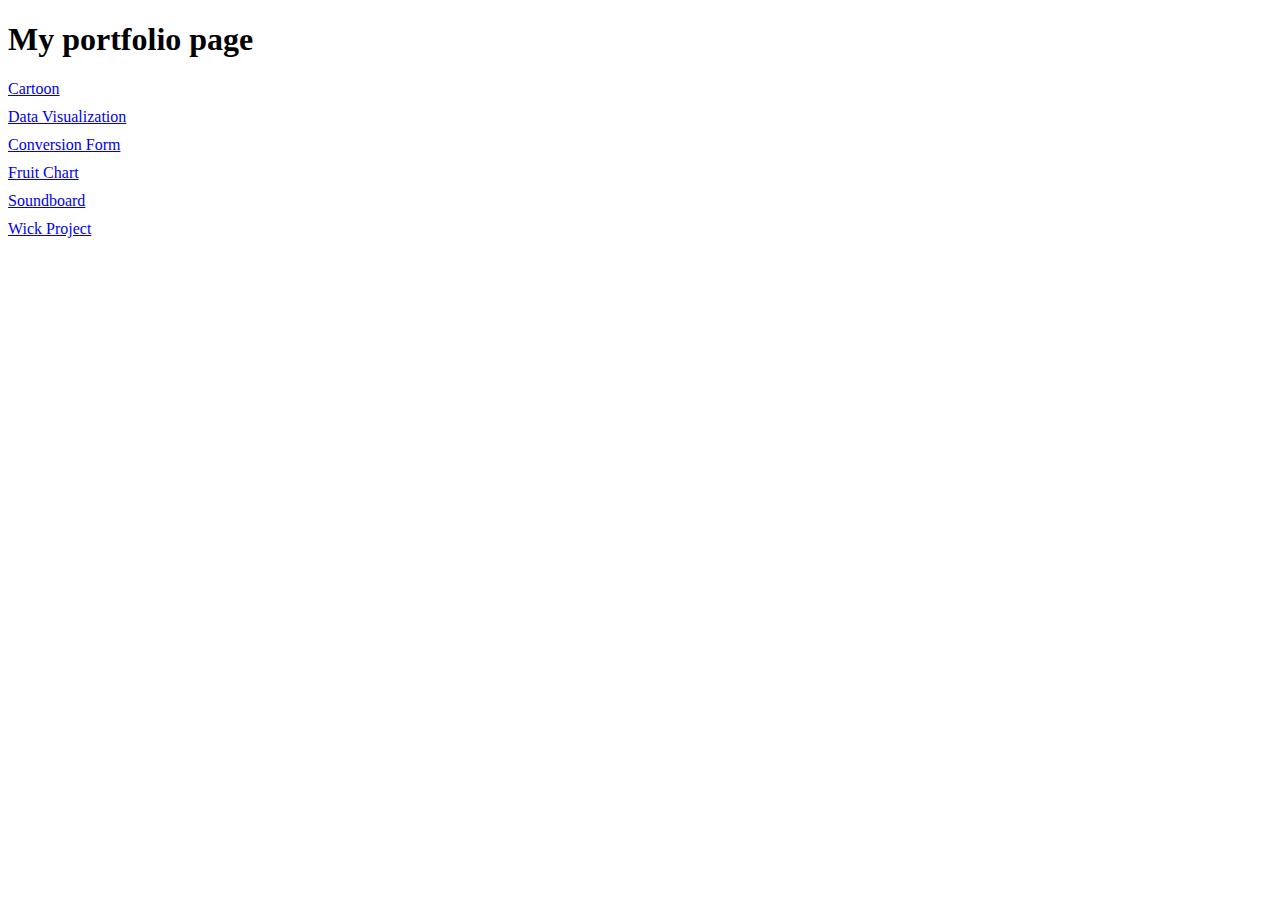
<file: index.html>
<!DOCTYPE html>
<html lang="en">
  <head>
    <meta charset="UTF-8" />
    <meta http-equiv="X-UA-Compatible" content="IE=edge" />
    <meta name="viewport" content="width=device-width, initial-scale=1.0" />
    <link rel="stylesheet" href="style.css">
    <title>3160 Projects Page</title>
  </head>
  <body>
    <h1>My portfolio page</h1>
    <div class="container">
      <a href="./cartoon/cartoon.html">Cartoon</a>
      <a href="./data-visualization/index.html">Data Visualization</a>
      <a href="./form-project/index.html">Conversion Form</a>
      <a href="./chart-lab/index.html">Fruit Chart</a>
      <a href="./soundboard/index.html">Soundboard</a>
      <a href="./wick/Todolist_cisc36105-22-2023_15-03-32.html">Wick Project</a>
    </div>
  </body>
</html>
</file>
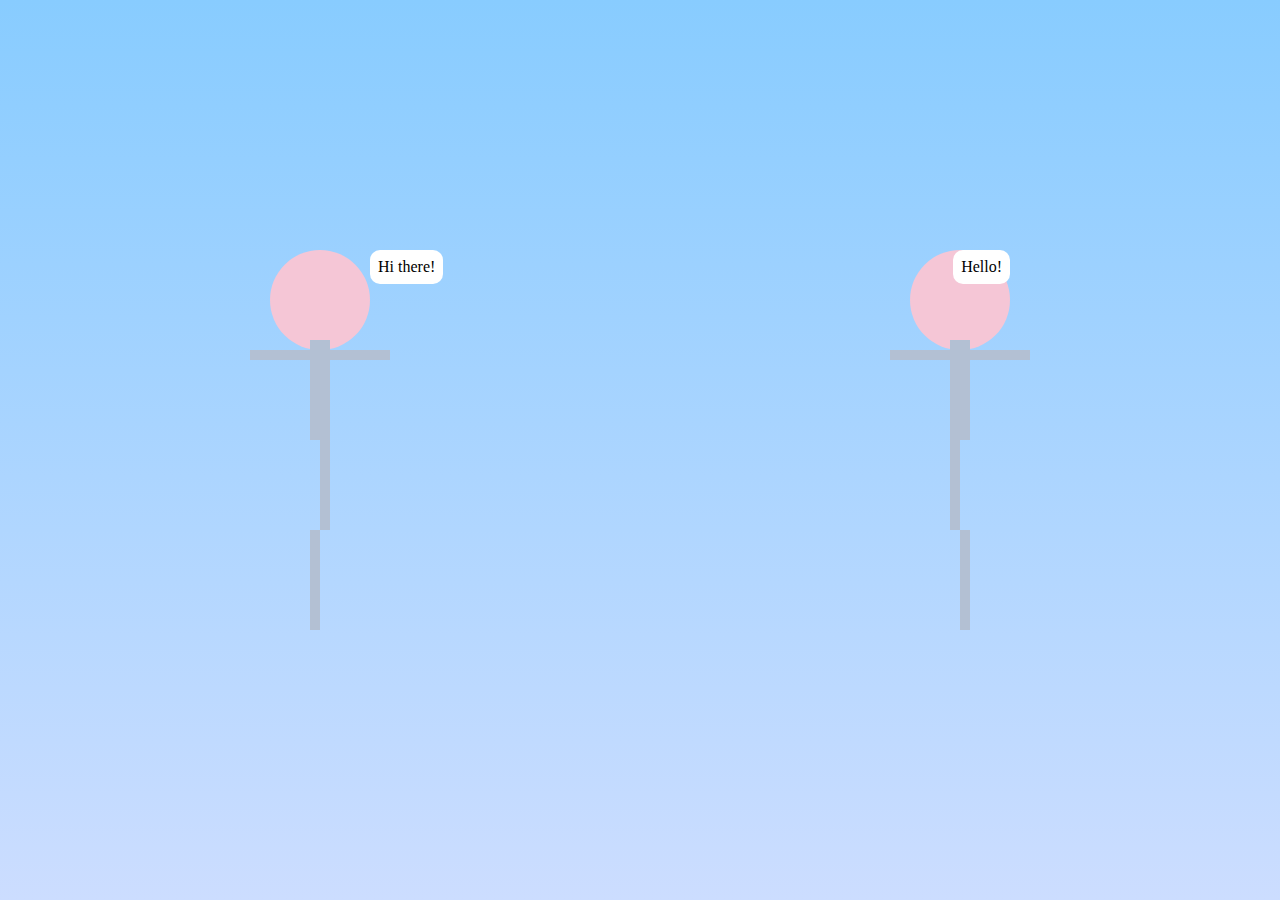
<file: animation-project/index.html>
<!DOCTYPE html>
<html lang="en">
<head>
  <meta charset="UTF-8">
  <meta name="viewport" content="width=device-width, initial-scale=1.0">
  <link rel="stylesheet" href="style.css">
  <title>Animation with Two Stick-Figure Humans</title>
</head>
<body>
  <div id="scene">
    <div class="person" id="personA"></div>
    <div class="person" id="personB"></div>
    <div class="bubble" id="bubbleA"></div>
    <div class="bubble" id="bubbleB"></div>
  </div>
  <script src="main.js"></script>
</body>
</html>
</file>
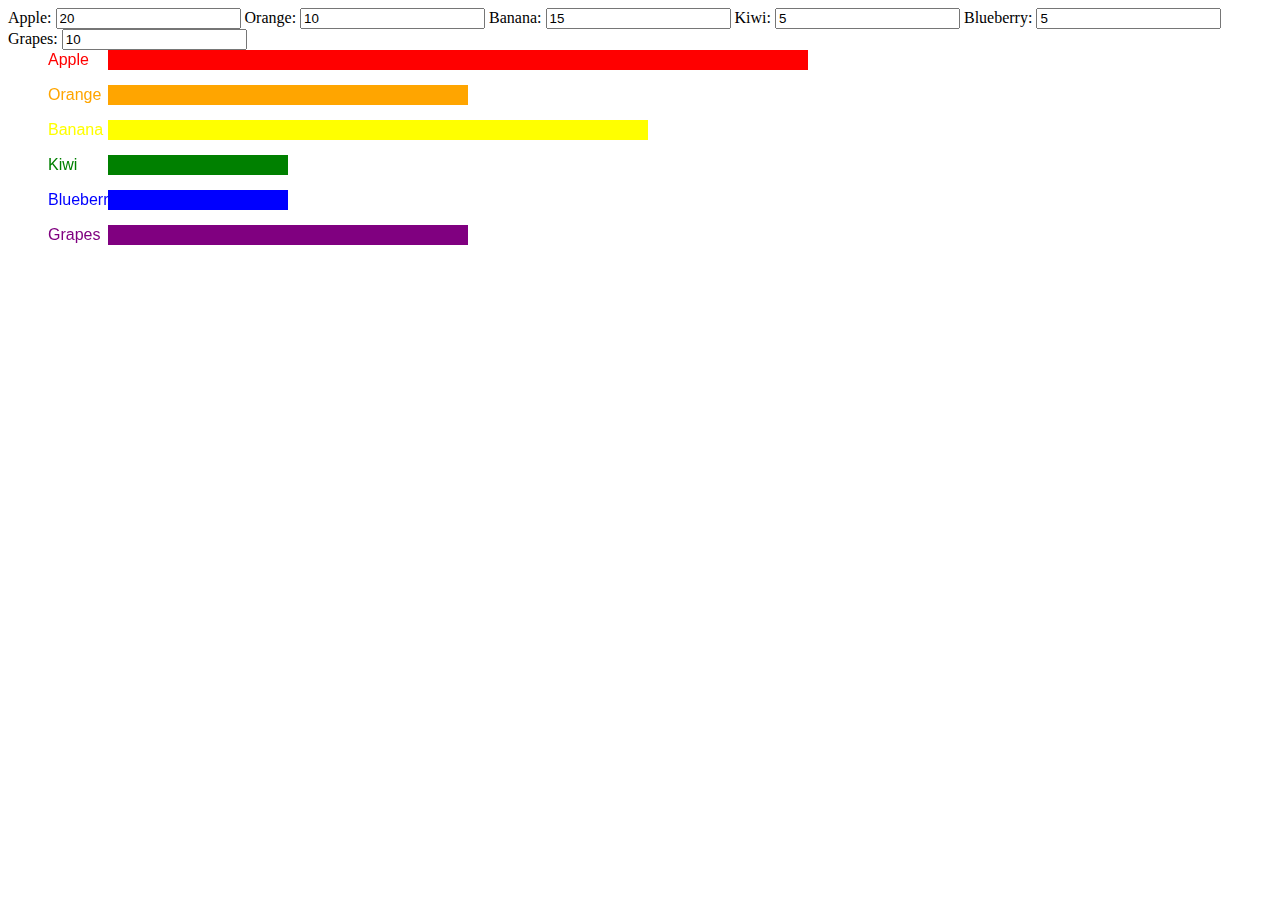
<file: chart-lab/index.html>
<!DOCTYPE html>
<html lang="en">
<head>
    <meta charset="UTF-8">
    <meta name="viewport" content="width=device-width, initial-scale=1.0">
    <title>Fruit Bar Chart</title>
</head>
<body>
    <div>
        <label>Apple: <input type="number" id="apple" value="20"></label>
        <label>Orange: <input type="number" id="orange" value="10"></label>
        <label>Banana: <input type="number" id="banana" value="15"></label>
        <label>Kiwi: <input type="number" id="kiwi" value="5"></label>
        <label>Blueberry: <input type="number" id="blueberry" value="5"></label>
        <label>Grapes: <input type="number" id="grapes" value="10"></label>
    </div>
    <canvas id="barChart" width="800" height="300"></canvas>
    <script src="main.js"></script>
</body>
</html>
</file>
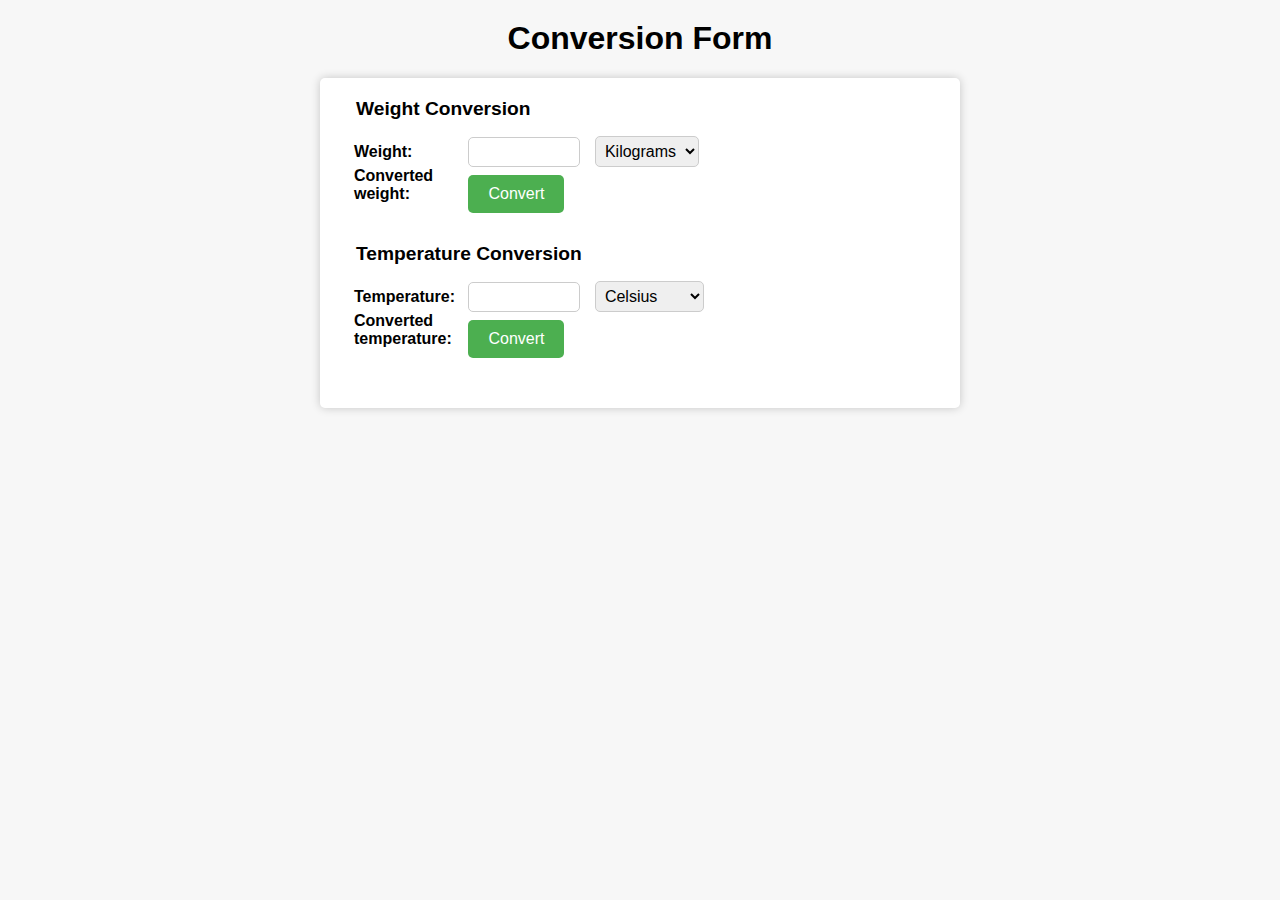
<file: form-project/index.html>
<!DOCTYPE html>
<html lang="en">
<head>
  <meta charset="UTF-8">
  <title>Conversion Form</title>
  <link rel="stylesheet" href="style.css">
</head>
<body>
  <h1>Conversion Form</h1>
  <form>
    <fieldset>
      <legend>Weight Conversion</legend>
      <label for="weight">Weight:</label>
      <input type="number" id="weight" name="weight" required>
      <select name="unit" id="unit">
        <option value="kg">Kilograms</option>
        <option value="lb">Pounds</option>
      </select>
      <br>
      <label>Converted weight:</label>
      <span id="converted-weight"></span>
      <button type="button" class="convert-btn">Convert</button>
    </fieldset>
    <fieldset>
      <legend>Temperature Conversion</legend>
      <label for="temperature">Temperature:</label>
      <input type="number" id="temperature" name="temperature" required>
      <select name="scale" id="scale">
        <option value="C">Celsius</option>
        <option value="F">Fahrenheit</option>
      </select>
      <br>
      <label>Converted temperature:</label>
      <span id="converted-temperature"></span>
      <button type="button" class="convert-btn">Convert</button>
    </fieldset>
  </form>
  <script src="conversion.js"></script>
</body>
</html>
</file>
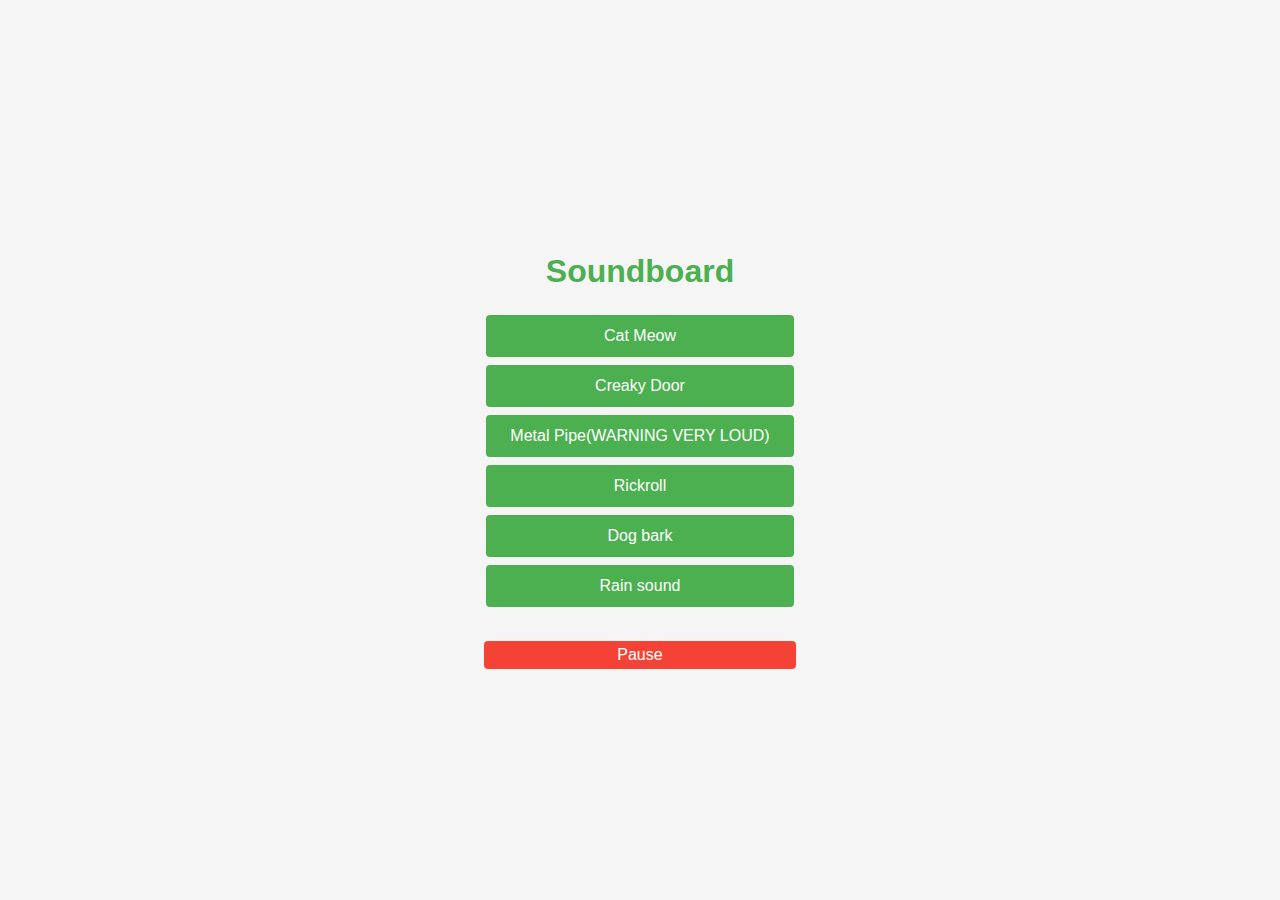
<file: soundboard/index.html>
<!DOCTYPE html>
<html lang="en">
  <head>
    <meta charset="UTF-8" />
    <meta name="viewport" content="width=device-width, initial-scale=1.0" />
    <link rel="stylesheet" href="styles.css" />
    <title>Soundboard</title>
  </head>
  <body>
    <div class="container">
    <h1>Soundboard</h1>
    <div class="soundboard">
      <button
        class="sound-button"
        onclick="playSound('cat-meow-By-tuna.voicemod.net.mp3')"
      >
        Cat Meow
      </button>
      <button
        class="sound-button"
        onclick="playSound('creaky-closing-wood-door-By-tuna.voicemod.net.mp3')"
      >
        Creaky Door
      </button>
      <button
        class="sound-button"
        onclick="playSound('metal-pipe-By-tuna.voicemod.net.mp3')"
      >
        Metal Pipe(WARNING VERY LOUD)
      </button>
      <button
        class="sound-button"
        onclick="playSound('rick-roll-By-tuna.voicemod.net.mp3')"
      >
        Rickroll
      </button>
      <button
        class="sound-button"
        onclick="playSound('dog-bark-By-tuna.voicemod.net.mp3')"
      >
        Dog bark
      </button>
      <button
        class="sound-button"
        onclick="playSound('rain-ambiance-By-tuna.voicemod.net.mp3')"
      >
        Rain sound
      </button>
      <button class="pause-button" onclick="pauseSound()">Pause</button>
    </div>
</div>
    <script src="script.js"></script>
  </body>
</html>
</file>
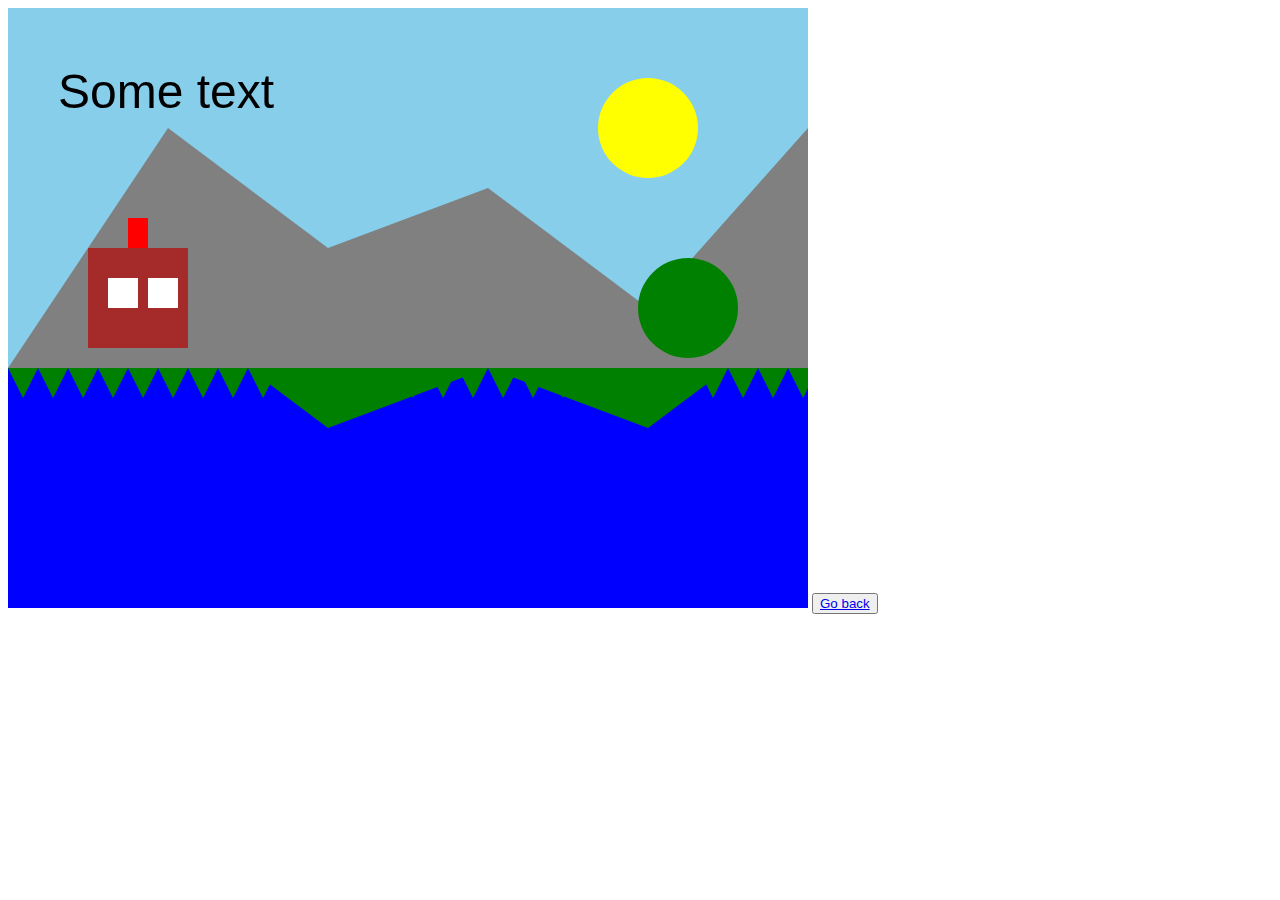
<file: cartoon.html>
<!DOCTYPE html>
<html>
  <head>
    <title>Canvas Example</title>
    <style>
      #canvas {
        background-color: skyblue;
      }
      #ground {
        fill: green;
      }
      .house {
        fill: brown;
        stroke: black;
        stroke-width: 5;
      }
      .chimney {
        fill: red;
        stroke: black;
        stroke-width: 5;
      }
      .window {
        fill: white;
        stroke: black;
        stroke-width: 5;
      }
      .grass {
        fill: green;
      }
      .rock {
        fill: gray;
      }
      .fence {
        fill: brown;
        stroke: black;
        stroke-width: 2;
      }
      .ladder {
        fill: brown;
      }
      .sun {
        fill: yellow;
      }
      h1 {
        color: black;
      }
    </style>
  </head>
  <body>
    <canvas id="canvas" width="800" height="600"> </canvas>

   <script>var canvas = document.getElementById("canvas");
    var context = canvas.getContext("2d");
    // Draw text
    
    // Draw background elements
    context.fillStyle = "skyblue";
    context.fillRect(0, 0, canvas.width, canvas.height * 0.6);
    
    context.fillStyle = "blue";
    context.fillRect(
      0,
      canvas.height * 0.6,
      canvas.width,
      canvas.height * 0.4
    );
    
    context.fillStyle = "green";
    context.beginPath();
    context.moveTo(0, canvas.height * 0.6);
    context.lineTo(canvas.width * 0.2, canvas.height * 0.5);
    context.lineTo(canvas.width * 0.4, canvas.height * 0.7);
    context.lineTo(canvas.width * 0.6, canvas.height * 0.6);
    context.lineTo(canvas.width * 0.8, canvas.height * 0.7);
    context.lineTo(canvas.width, canvas.height * 0.5);
    context.lineTo(canvas.width, canvas.height * 0.6);
    context.lineTo(0, canvas.height * 0.6);
    context.closePath();
    context.fill();
    
    // Draw mountains
    context.fillStyle = "gray";
    context.beginPath();
    context.moveTo(0, canvas.height * 0.6);
    context.lineTo(canvas.width * 0.2, canvas.height * 0.2);
    context.lineTo(canvas.width * 0.4, canvas.height * 0.4);
    context.lineTo(canvas.width * 0.6, canvas.height * 0.3);
    context.lineTo(canvas.width * 0.8, canvas.height * 0.5);
    context.lineTo(canvas.width, canvas.height * 0.2);
    context.lineTo(canvas.width, canvas.height * 0.6);
    context.lineTo(0, canvas.height * 0.6);
    context.closePath();
    context.fill();
    
    // Draw trees
    context.fillStyle = "green";
    
    
    context.beginPath();
    context.arc(canvas.width * 0.85, canvas.height * 0.5, 50, 0, 2 * Math.PI);
    context.fill();
    
    // Draw sun
    context.beginPath();
    context.arc(canvas.width * 0.8, canvas.height * 0.2, 50, 0, 2 * Math.PI);
    context.fillStyle = "yellow";
    context.fill();
    
    // Draw houses
    context.fillStyle = "brown";
    context.fillRect(canvas.width * 0.1, canvas.height * 0.4, 100, 100);
    
    // Draw chimney
    context.fillStyle = "red";
    context.fillRect(canvas.width * 0.15, canvas.height * 0.35, 20, 30);
    
    // Draw windows
    context.fillStyle = "white";
    context.fillRect(canvas.width * 0.125, canvas.height * 0.45, 30, 30);
    context.fillRect(canvas.width * 0.175, canvas.height * 0.45, 30, 30);
    
    // Draw grass
    for (var i = 0; i < canvas.width; i += 30) {
      context.beginPath();
      context.moveTo(i, canvas.height * 0.6);
      context.lineTo(i + 15, canvas.height * 0.65);
      context.lineTo(i + 30, canvas.height * 0.6);
      context.closePath();
      context.fillStyle = "green";
      context.fill();
    }
    
    context.font = "3rem Arial";
    context.fillStyle = "black";
    context.fillText("Some text", 50, 100);
    </script>

    <button><a href="./index.html">Go back</a></button>
  </body>
</html>
</file>
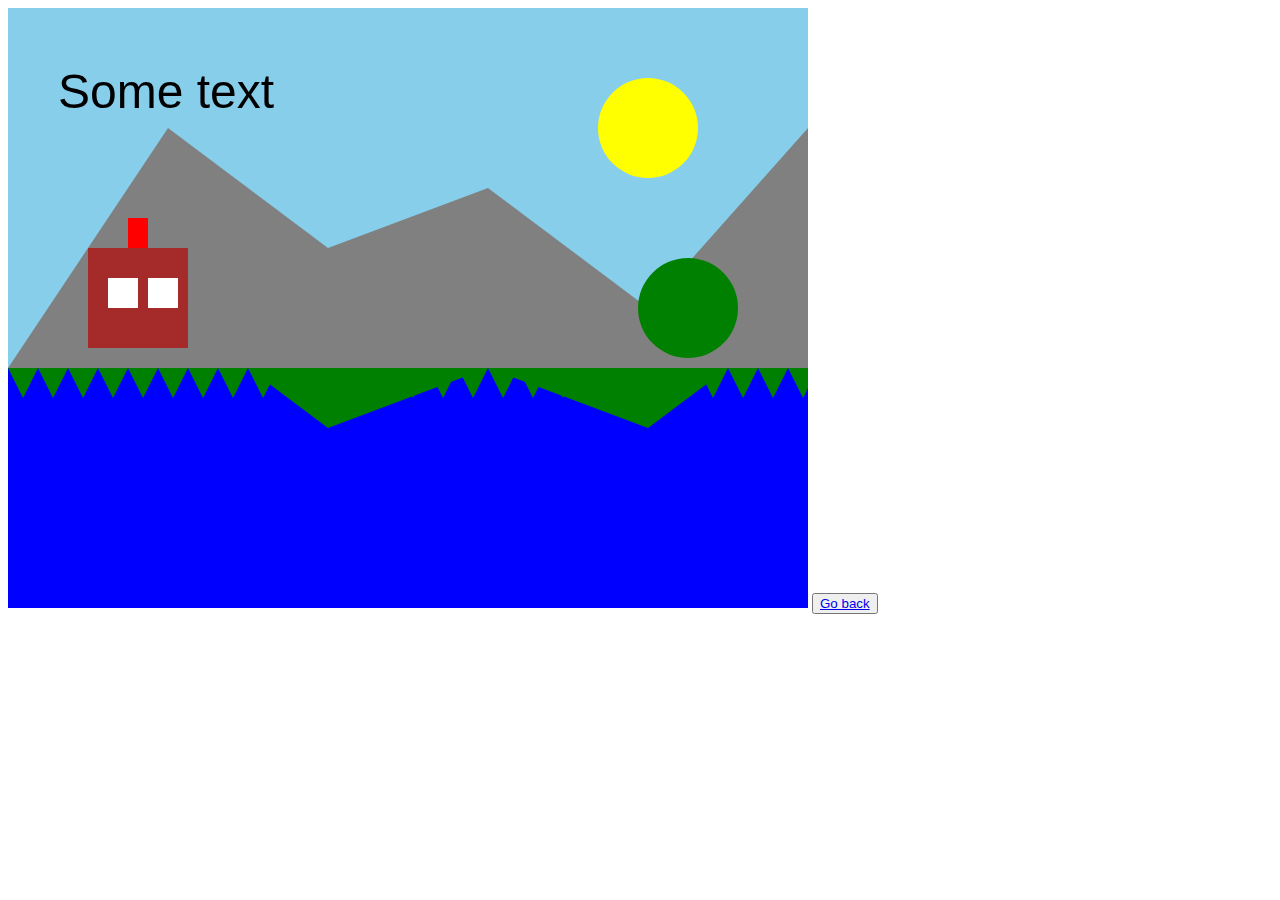
<file: cartoon/cartoon.html>
<!DOCTYPE html>
<html>
  <head>
    <title>Canvas Example</title>
    <style>
      #canvas {
        background-color: skyblue;
      }
      #ground {
        fill: green;
      }
      .house {
        fill: brown;
        stroke: black;
        stroke-width: 5;
      }
      .chimney {
        fill: red;
        stroke: black;
        stroke-width: 5;
      }
      .window {
        fill: white;
        stroke: black;
        stroke-width: 5;
      }
      .grass {
        fill: green;
      }
      .rock {
        fill: gray;
      }
      .fence {
        fill: brown;
        stroke: black;
        stroke-width: 2;
      }
      .ladder {
        fill: brown;
      }
      .sun {
        fill: yellow;
      }
      h1 {
        color: black;
      }
    </style>
  </head>
  <body>
    <canvas id="canvas" width="800" height="600"> </canvas>

   <script>var canvas = document.getElementById("canvas");
    var context = canvas.getContext("2d");
    // Draw text
    
    // Draw background elements
    context.fillStyle = "skyblue";
    context.fillRect(0, 0, canvas.width, canvas.height * 0.6);
    
    context.fillStyle = "blue";
    context.fillRect(
      0,
      canvas.height * 0.6,
      canvas.width,
      canvas.height * 0.4
    );
    
    context.fillStyle = "green";
    context.beginPath();
    context.moveTo(0, canvas.height * 0.6);
    context.lineTo(canvas.width * 0.2, canvas.height * 0.5);
    context.lineTo(canvas.width * 0.4, canvas.height * 0.7);
    context.lineTo(canvas.width * 0.6, canvas.height * 0.6);
    context.lineTo(canvas.width * 0.8, canvas.height * 0.7);
    context.lineTo(canvas.width, canvas.height * 0.5);
    context.lineTo(canvas.width, canvas.height * 0.6);
    context.lineTo(0, canvas.height * 0.6);
    context.closePath();
    context.fill();
    
    // Draw mountains
    context.fillStyle = "gray";
    context.beginPath();
    context.moveTo(0, canvas.height * 0.6);
    context.lineTo(canvas.width * 0.2, canvas.height * 0.2);
    context.lineTo(canvas.width * 0.4, canvas.height * 0.4);
    context.lineTo(canvas.width * 0.6, canvas.height * 0.3);
    context.lineTo(canvas.width * 0.8, canvas.height * 0.5);
    context.lineTo(canvas.width, canvas.height * 0.2);
    context.lineTo(canvas.width, canvas.height * 0.6);
    context.lineTo(0, canvas.height * 0.6);
    context.closePath();
    context.fill();
    
    // Draw trees
    context.fillStyle = "green";
    
    
    context.beginPath();
    context.arc(canvas.width * 0.85, canvas.height * 0.5, 50, 0, 2 * Math.PI);
    context.fill();
    
    // Draw sun
    context.beginPath();
    context.arc(canvas.width * 0.8, canvas.height * 0.2, 50, 0, 2 * Math.PI);
    context.fillStyle = "yellow";
    context.fill();
    
    // Draw houses
    context.fillStyle = "brown";
    context.fillRect(canvas.width * 0.1, canvas.height * 0.4, 100, 100);
    
    // Draw chimney
    context.fillStyle = "red";
    context.fillRect(canvas.width * 0.15, canvas.height * 0.35, 20, 30);
    
    // Draw windows
    context.fillStyle = "white";
    context.fillRect(canvas.width * 0.125, canvas.height * 0.45, 30, 30);
    context.fillRect(canvas.width * 0.175, canvas.height * 0.45, 30, 30);
    
    // Draw grass
    for (var i = 0; i < canvas.width; i += 30) {
      context.beginPath();
      context.moveTo(i, canvas.height * 0.6);
      context.lineTo(i + 15, canvas.height * 0.65);
      context.lineTo(i + 30, canvas.height * 0.6);
      context.closePath();
      context.fillStyle = "green";
      context.fill();
    }
    
    context.font = "3rem Arial";
    context.fillStyle = "black";
    context.fillText("Some text", 50, 100);
    </script>

    <button><a href="../index.html">Go back</a></button>
  </body>
</html>
</file>
<file: style.css>
.container a {
    display: block;
    margin-bottom: 10px;
  }
</file>
<file: animation-project/style.css>
body, html {
    margin: 0;
    padding: 0;
    width: 100%;
    height: 100%;
  }
  
  #scene {
    width: 100%;
    height: 100%;
    position: relative;
    background: linear-gradient(to bottom, #88ccff, #ccddff);
    display: flex;
    justify-content: center;
    align-items: center;
  }
  
  .person {
    display: inline-flex;
    flex-direction: column;
    align-items: center;
  }
  
  .circle {
    border-radius: 50%;
  }
  
  .head {
    width: 100px;
    height: 100px;
    background-color: #f5c6d6;
    margin: 0 auto;
  }
  
  .body {
    width: 20px;
    height: 100px;
    background-color: #b3c0d3;
    position: relative;
    top: -10px;
  }
  
  .arm {
    width: 60px;
    height: 10px;
    background-color: #b3c0d3;
    position: absolute;
  }
  
  .left-arm {
    top: 10px;
    left: -60px;
  }
  
  .right-arm {
    top: 10px;
    right: -60px;
  }
  
  .leg {
    width: 10px;
    height: 100px;
    background-color: #b3c0d3;
    position: relative;
  }
  
  .left-leg {
    top: -20px;
    left: 5px;
  }
  
  .right-leg {
    top: -20px;
    right: 5px;
  }
  
  
  .bubble {
    position: absolute;
    background-color: white;
    padding: 8px;
    border-radius: 10px;
    display: none;
  }
  


#scene {
    width: 100%;
    height: 100%;
    position: relative;
    background: linear-gradient(to bottom, #88ccff, #ccddff);
    display: flex;
    justify-content: space-around;
    align-items: center;
  }
</file>
<file: form-project/style.css>
body {
    font-family: Arial, sans-serif;
    background-color: #f7f7f7;
  }
  h1 {
    text-align: center;
    margin-top: 20px;
  }
  form {
    margin: 0 auto;
    max-width: 600px;
    background-color: #fff;
    padding: 20px;
    border-radius: 5px;
    box-shadow: 0 0 10px rgba(0, 0, 0, 0.2);
  }
  fieldset {
    border: none;
    margin-bottom: 20px;
  }
  legend {
    font-size: 1.2rem;
    font-weight: bold;
    margin-bottom: 10px;
  }
  label {
    display: inline-block;
    width: 100px;
    font-weight: bold;
    margin-right: 10px;
  }
  input[type="number"] {
    width: 100px;
    padding: 5px;
    border: 1px solid #ccc;
    border-radius: 5px;
    margin-right: 10px;
    font-size: 1rem;
  }
  select {
    padding: 5px;
    border: 1px solid #ccc;
    border-radius: 5px;
    font-size: 1rem;
  }
  button {
    background-color: #4caf50;
    color: #fff;
    border: none;
    border-radius: 5px;
    padding: 10px 20px;
    font-size: 1rem;
    cursor: pointer;
  }
  span {
    font-weight: bold;
  }
</file>
<file: soundboard/styles.css>
body {
  font-family: Arial, sans-serif;
  display: flex;
  justify-content: center;
  align-items: center;
  height: 100vh;
  margin: 0;
  background-color: #f5f5f5;
}
.container {
  display: flex;
  flex-direction: column;
  justify-content: center;
  align-items: center;
}

.soundboard {
  display: flex;
  flex-direction: column;
}
h1 {
  color: #4caf50;
}
.sound-button {
  background-color: #4caf50;
  border: none;
  color: white;
  text-align: center;
  text-decoration: none;
  font-size: 16px;
  margin: 4px 2px;
  cursor: pointer;
  padding: 12px 24px;
  border-radius: 4px;
}

.sound-button:hover {
  background-color: #45a049;
}

.pause-button {
  background-color: #f44336;
  border: none;
  margin-top: 30px;
  color: white;
  text-align: center;
  text-decoration: none;
  font-size: 16px;
  cursor: pointer;
  padding: 5px 8px;
  border-radius: 4px;
}

.pause-button:hover {
  background-color: #d32f2f;
}
</file>
